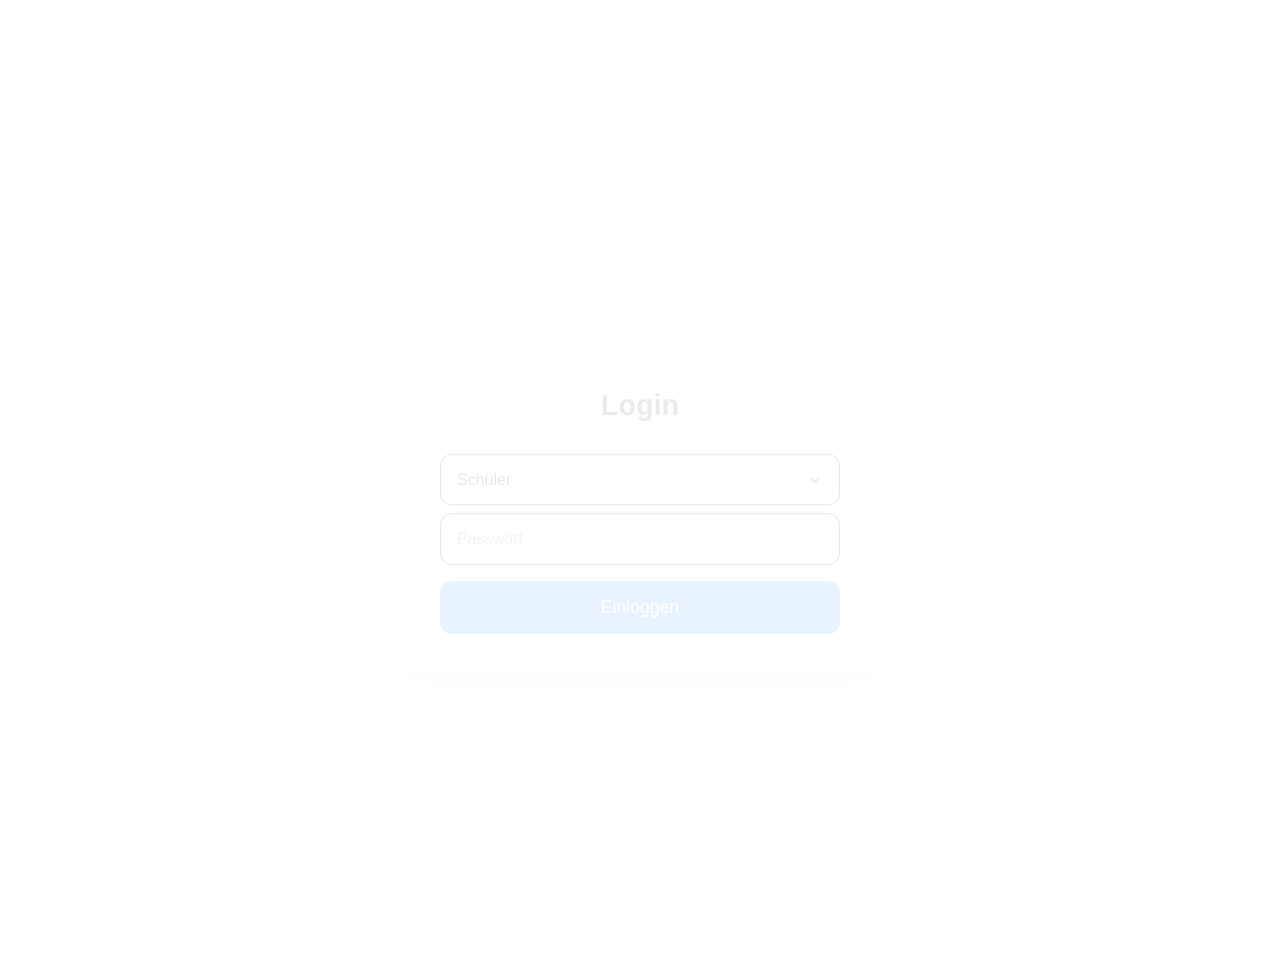
<file: index.html>
<!DOCTYPE html>
<html lang="de">
<head>
    <meta charset="UTF-8">
    <meta name="viewport" content="width=device-width, initial-scale=1.0">
    <meta http-equiv="refresh" content="0; url=/login.html">
    <title>Weiterleitung - Schul-Umfragen</title>
    <style>
        body {
            font-family: Arial, sans-serif;
            display: flex;
            justify-content: center;
            align-items: center;
            height: 100vh;
            margin: 0;
            background-color: #f5f5f5;
        }
        .redirect-message {
            text-align: center;
            padding: 20px;
        }
        .redirect-message a {
            color: #007bff;
            text-decoration: none;
        }
        .redirect-message a:hover {
            text-decoration: underline;
        }
    </style>
</head>
<body>
    <div class="redirect-message">
        <h1>Weiterleitung...</h1>
        <p>Falls Sie nicht automatisch weitergeleitet werden, <a href="/login.html">klicken Sie hier</a>.</p>
    </div>
</body>
</html>
</file>
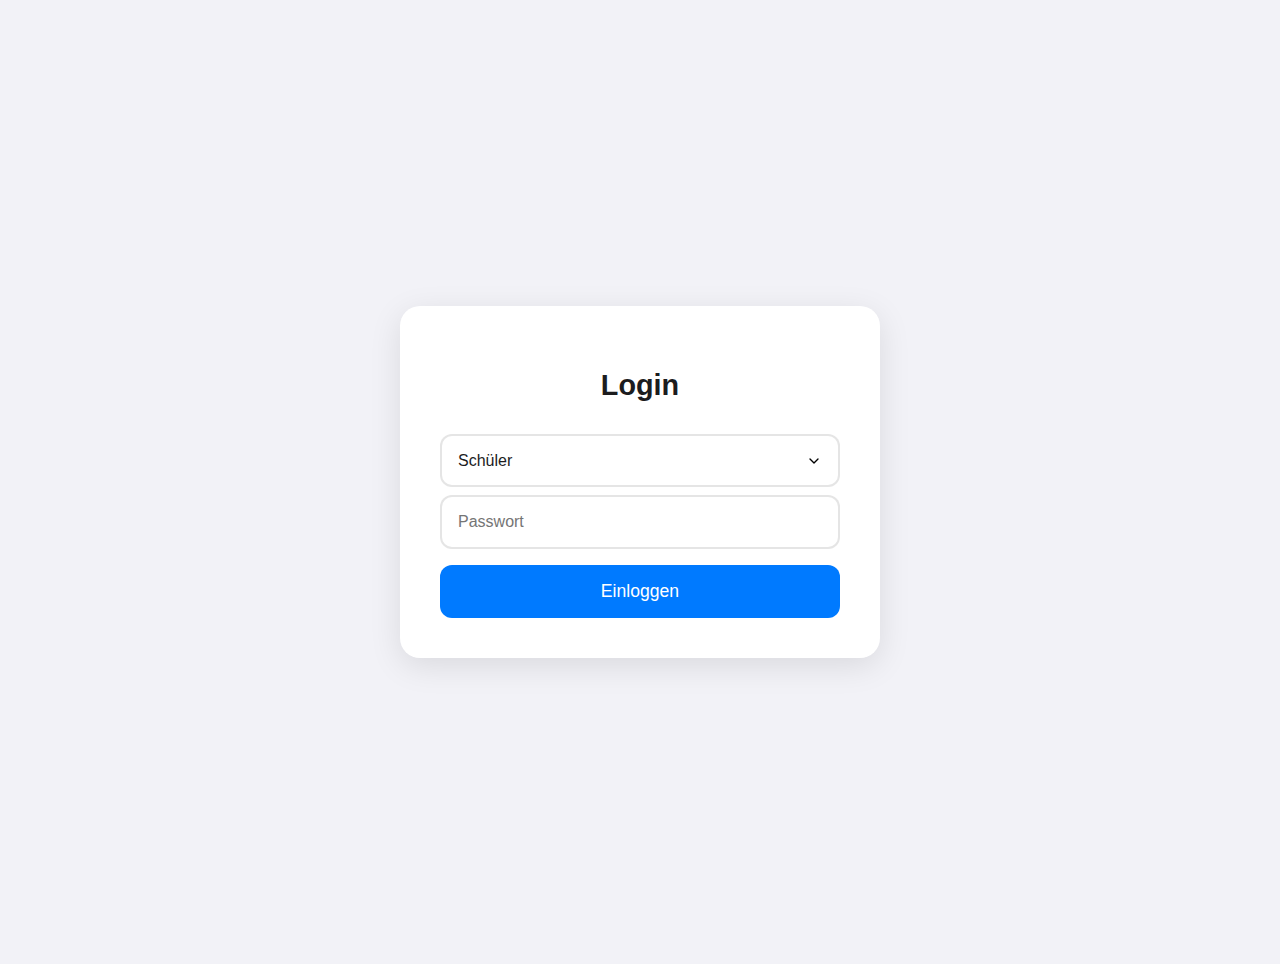
<file: login.html>
<!DOCTYPE html>
<html lang="de">
<head>
    <meta charset="UTF-8">
    <meta name="viewport" content="width=device-width, initial-scale=1.0">
    <title>Login - Schul-Umfragen</title>
    <link rel="stylesheet" href="../../assets/css/login-style.css">
    <link rel="icon" type="image/x-icon" href="assets/images/white-karo-icon.png">
</head>
<body>
    <div class="login-container">
        <form id="loginForm" class="container" method="POST">
            <h2>Login</h2>
            <select id="userType" name="userType" required>
                <option value="student">Schüler</option>
                <option value="teacher">Lehrer</option>
            </select>
            <input type="password" id="password" name="password" required placeholder="Passwort">
            <button type="submit">Einloggen</button>
            <div id="errorMessage" class="error"></div>
        </form>
    </div>
    <script src="../../assets/js/config.js"></script>
    <script src="../../assets/js/api.js"></script>
    <script src="../../assets/js/login.js"></script>
</body>
</html>
</file>
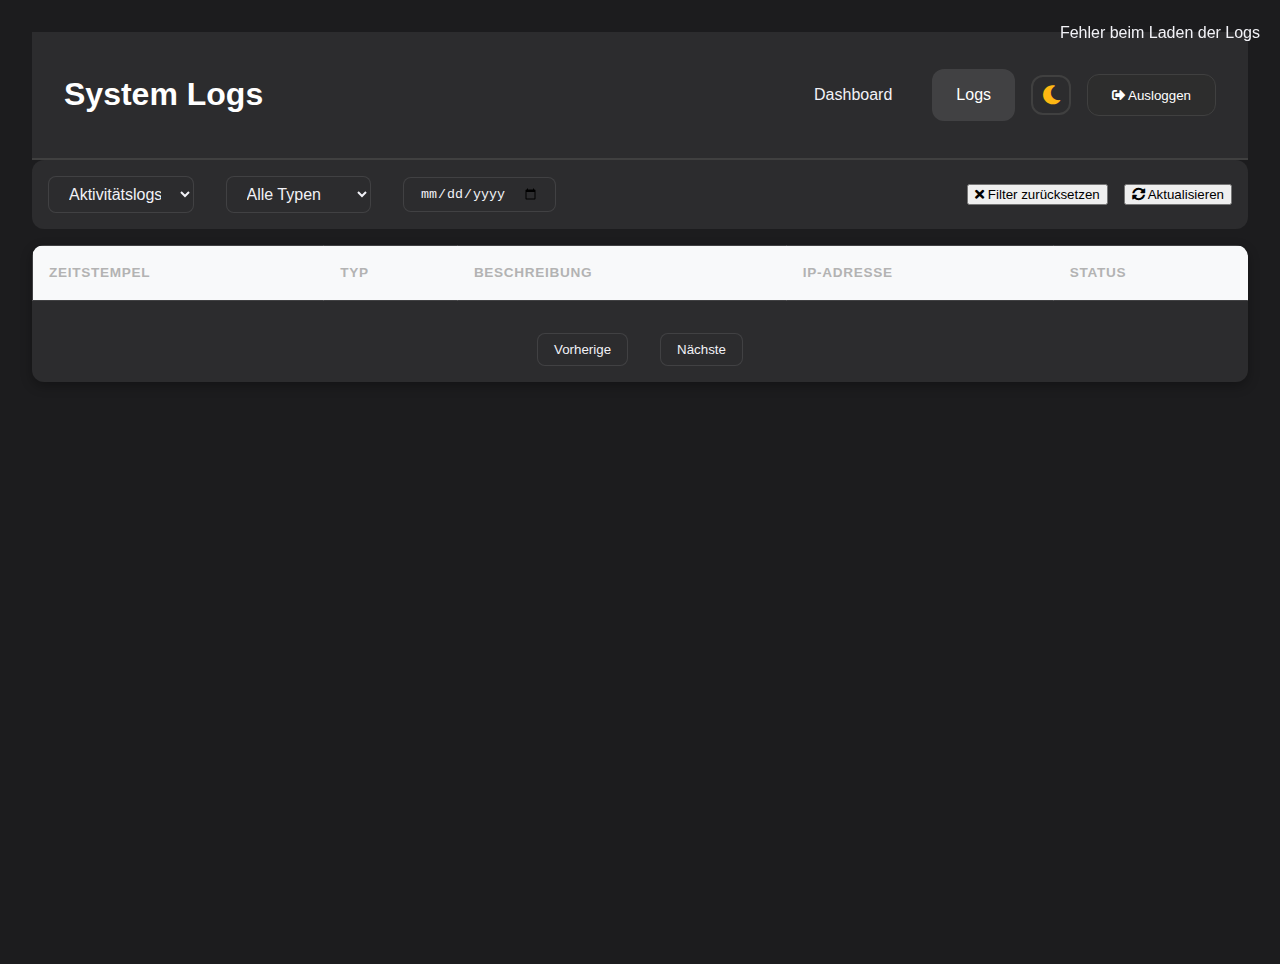
<file: admin/admin-logs.html>
<!DOCTYPE html>
<html lang="de" class="dark-mode" data-theme="dark">
<head>
    <meta charset="UTF-8">
    <meta name="viewport" content="width=device-width, initial-scale=1.0">
    <title>Admin Logs - Schul-Umfragen</title>
    <link rel="stylesheet" href="../../assets/css/admin-style.css">
    <link rel="stylesheet" href="../../assets/css/logs-style.css">
    <link rel="stylesheet" href="../../assets/css/dark-mode.css">
    <link rel="stylesheet" href="https://cdnjs.cloudflare.com/ajax/libs/font-awesome/5.15.4/css/all.min.css">
</head>
<body>
    <div class="admin-container">
        <header>
            <h1>System Logs</h1>
            <nav>
                <a href="dashboard.html">Dashboard</a>
                <a href="admin-logs.html" class="active">Logs</a>
                <div class="header-controls">
                    <button onclick="toggleDarkMode()" class="theme-toggle-btn" aria-label="Theme umschalten">
                        <i class="fas fa-moon"></i>
                    </button>
                    <button onclick="logout()" class="logout-btn">
                        <i class="fas fa-sign-out-alt"></i>
                        Ausloggen
                    </button>
                </div>
            </nav>
        </header>

        <main id="mainContent">
            <div id="messageContainer"></div>
            
            <!-- Logs Filter Section -->
            <div class="logs-controls">
                <div class="filters-group">
                    <select id="logSource" class="select-filter">
                        <option value="activity">Aktivitätslogs</option>
                        <option value="error">Fehlerlogs</option>
                        <option value="php">PHP Logs</option>
                    </select>
                    <select id="logType" class="select-filter">
                        <option value="all">Alle Typen</option>
                        <option value="auth">Auth</option>
                        <option value="survey">Umfrage</option>
                        <option value="votes">Abstimmung</option>
                        <option value="system">System</option>
                    </select>
                    <input type="date" id="dateFilter" class="date-filter">
                    <select id="severityFilter" class="select-filter" style="display: none;">
                        <option value="all">Alle Schweregrade</option>
                        <option value="error">Error</option>
                        <option value="warning">Warning</option>
                        <option value="notice">Notice</option>
                    </select>
                </div>
                <div class="button-group">
                    <button id="clearFilters" class="filter-btn">
                        <i class="fas fa-times"></i> Filter zurücksetzen
                    </button>
                    <button id="refreshLogs" class="refresh-btn">
                        <i class="fas fa-sync-alt"></i> Aktualisieren
                    </button>
                </div>
            </div>

            <!-- Logs Table -->
            <div class="logs-container">
                <table id="logsTable" class="logs-table">
                    <thead>
                        <tr>
                            <!-- Headers will be dynamically updated -->
                        </tr>
                    </thead>
                    <tbody id="logsBody">
                        <!-- Logs will be dynamically loaded -->
                    </tbody>
                </table>
                <div class="pagination">
                    <button id="prevPage" class="page-btn">Vorherige</button>
                    <span id="pageInfo"></span>
                    <button id="nextPage" class="page-btn">Nächste</button>
                </div>
            </div>
        </main>
    </div>

    <script src="../../assets/js/dark-mode.js"></script>
    <script src="../../assets/js/config.js"></script>
    <script src="../../assets/js/api.js"></script>
    <script src="../../assets/js/logs-manager.js"></script>
</body>
</html>
</file>
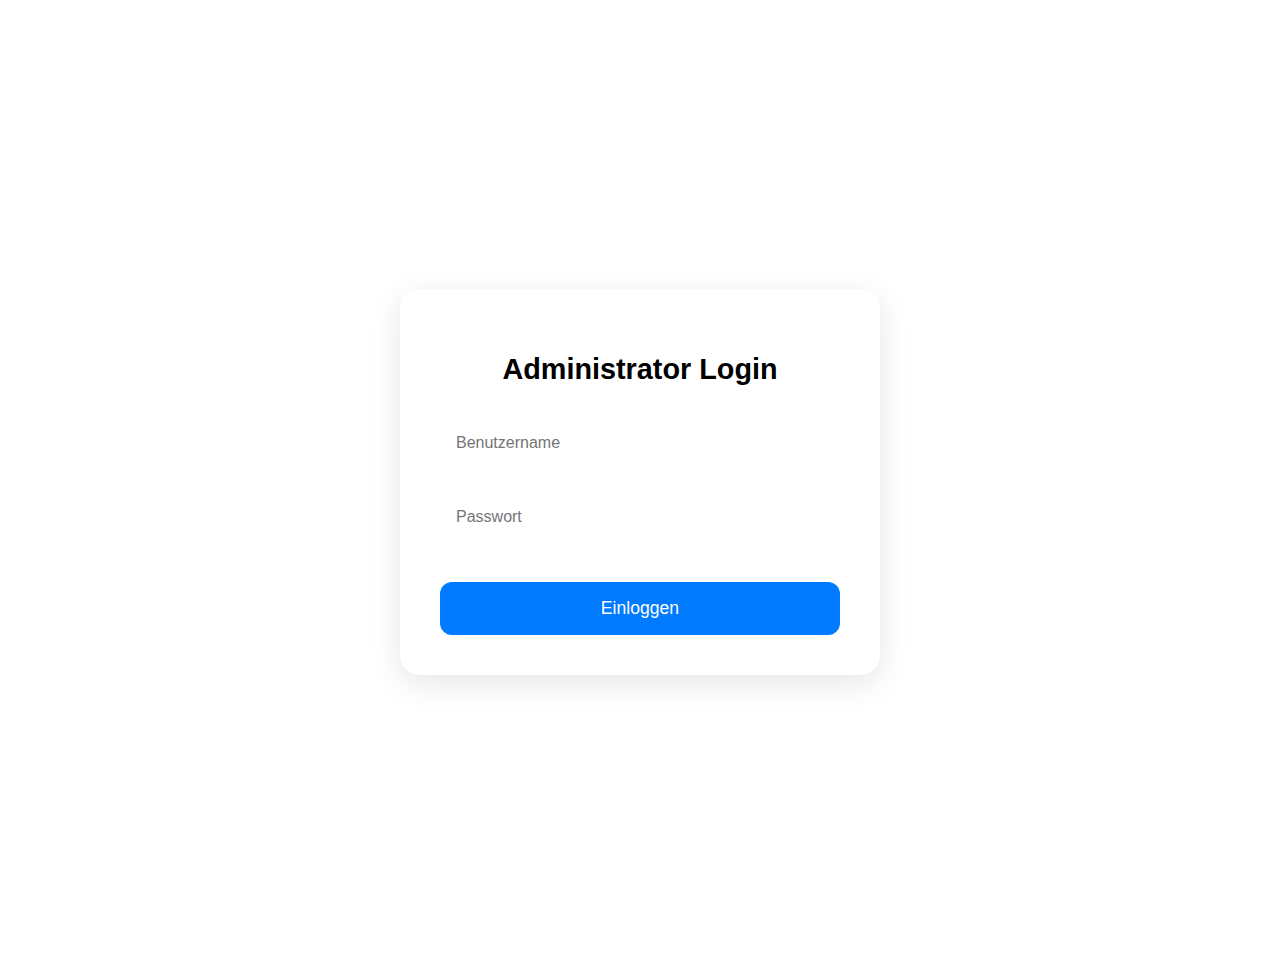
<file: admin/dashboard.html>
<!DOCTYPE html>
<html lang="de" class="dark-mode" data-theme="dark">
<head>
    <meta charset="UTF-8">
    <meta name="viewport" content="width=device-width, initial-scale=1.0">
    <title>Admin Dashboard - Schul-Umfragen</title>
    <link rel="stylesheet" href="../../assets/css/admin-style.css">
    <link rel="stylesheet" href="../../assets/css/surveys-style.css">
    <link rel="stylesheet" href="../../assets/css/dark-mode.css">
    <link rel="stylesheet" href="https://cdnjs.cloudflare.com/ajax/libs/font-awesome/5.15.4/css/all.min.css">
</head>
<body>
    <div class="admin-container">
        <header>
            <h1>Admin Dashboard</h1>
            <nav>
                <a href="dashboard.html" class="active">Dashboard</a>
                <a href="admin-logs.html">Logs</a>
                <div class="header-controls">
                    <button onclick="toggleDarkMode()" class="theme-toggle-btn" aria-label="Theme umschalten">
                        <i class="fas fa-moon"></i>
                    </button>
                    <button onclick="logout()" class="logout-btn">
                        <i class="fas fa-sign-out-alt"></i>
                        Ausloggen
                    </button>
                </div>
            </nav>
        </header>

        <main id="mainContent">
            <!-- Message Container for notifications -->
            <div id="messageContainer"></div>
            
            <!-- Stats Dashboard -->
            <div class="dashboard-stats">
                <div class="stat-card">
                    <h3>Aktive Umfragen</h3>
                    <p id="active-count">0</p>
                </div>
                <div class="stat-card">
                    <h3>Ausstehende Umfragen</h3>
                    <p id="pending-count">0</p>
                </div>
                <div class="stat-card">
                    <h3>Abgeschlossene Umfragen</h3>
                    <p id="completed-count">0</p>
                </div>
                <div class="stat-card">
                    <h3>Gesamte Abstimmungen</h3>
                    <p id="total-votes">0</p>
                </div>
            </div>

            <!-- Create Survey Button Section -->
            <div class="action-bar">
                <button id="createSurveyBtn" class="primary-btn">Neue Umfrage erstellen</button>
            </div>

            <!-- Surveys Section -->
            <div class="surveys-section">
                <div class="section-header">
                    <h2>Alle Umfragen</h2>
                    <div class="filters">
                        <select id="statusFilter" class="select-filter">
                            <option value="all">Alle Status</option>
                            <option value="pending">Ausstehend</option>
                            <option value="active">Aktiv</option>
                            <option value="completed">Abgeschlossen</option>
                        </select>
                    </div>
                </div>
                <div id="surveysGrid" class="surveys-grid">
                    <!-- Surveys will be populated dynamically -->
                </div>
            </div>

            <!-- Modal für neue Umfrage -->
            <div id="createSurveyModal" class="modal">
                <div class="modal-content">
                    <span class="close-btn">&times;</span>
                    <h2>Neue Umfrage erstellen</h2>
                    <form id="createSurveyForm">
                        <div class="form-group">
                            <label for="surveyTitle">Titel</label>
                            <input type="text" id="surveyTitle" required>
                        </div>
                        <div class="form-group">
                            <label for="surveyDescription">Beschreibung</label>
                            <textarea id="surveyDescription" required></textarea>
                        </div>
                        <div class="form-actions">
                            <button type="submit">Erstellen</button>
                            <button type="button" class="cancel-btn">Abbrechen</button>
                        </div>
                    </form>
                </div>
            </div>
        </main>
    </div>

    <!-- Add dark-mode.js before other scripts -->
    <script src="../../assets/js/dark-mode.js"></script>
    <script src="../../assets/js/config.js"></script>
    <script src="../../assets/js/api.js"></script>
    <script src="../../assets/js/admin.js"></script>
    <script src="../../assets/js/survey-manager.js"></script>
</body>
</html>
</file>
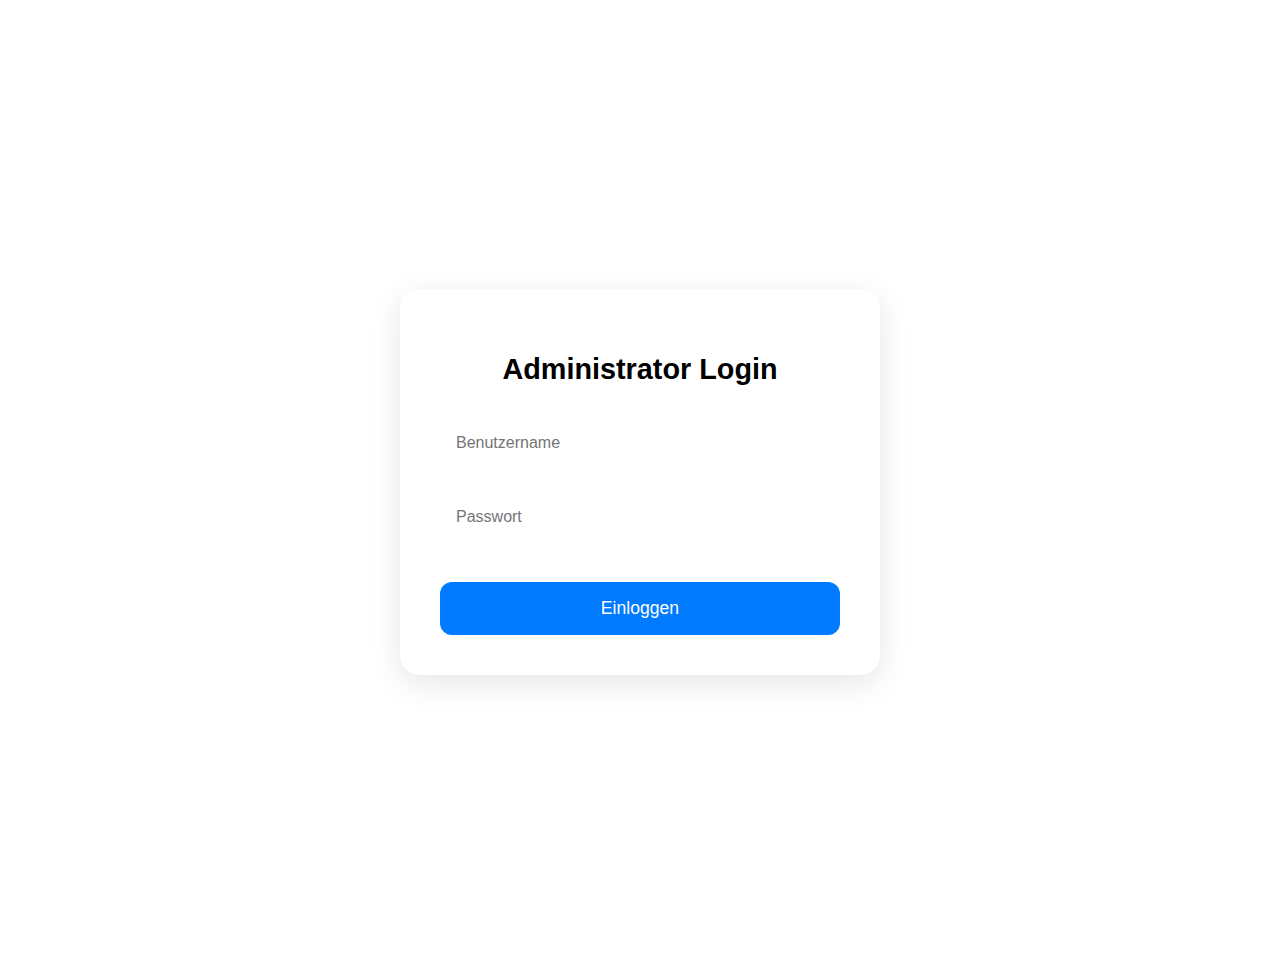
<file: admin/login.html>
<!DOCTYPE html>
<html lang="de">
<head>
    <meta charset="UTF-8">
    <meta name="viewport" content="width=device-width, initial-scale=1.0">
    <title>Admin Login - Schul-Umfragen</title>
    <link rel="stylesheet" href="/assets/css/admin-login.css">
</head>
<body>
    <div class="admin-login-container">
        <form id="adminLoginForm" class="container">
            <h2>Administrator Login</h2>
            <div class="input-group">
                <input type="text" id="username" name="username" required placeholder="Benutzername">
            </div>
            <div class="input-group">
                <input type="password" id="password" name="password" required placeholder="Passwort">
            </div>
            <button type="submit">Einloggen</button>
            <div id="errorMessage" class="error"></div>
        </form>
    </div>
    <script src="/assets/js/api.js"></script>
    <script src="/assets/js/admin-login.js"></script>
    <script src="/assets/js/config.js"></script>
</body>
</html>
</file>
<file: assets/css/login-style.css>
:root {
    --primary-color: #007AFF;
    --secondary-color: #5856D6;
    --transition: all 0.3s cubic-bezier(0.4, 0, 0.2, 1);
    --shadow: 0 8px 32px rgba(0, 0, 0, 0.1);
}

[data-theme="dark"] {
    --bg-color: #1C1C1E;
    --text-color: #F2F2F7;
    --card-bg: #2C2C2E;
    --input-bg: rgba(255, 255, 255, 0.1);
    --input-border: rgba(255, 255, 255, 0.1);
    --input-text: #F2F2F7;
}

[data-theme="light"] {
    --bg-color: #F2F2F7;
    --text-color: #1C1C1E;
    --card-bg: #FFFFFF;
    --input-bg: #FFFFFF;
    --input-border: rgba(0, 0, 0, 0.1);
    --input-text: #1C1C1E;
}

body {
    font-family: 'Inter', sans-serif;
    background-color: var(--bg-color);
    color: var(--text-color);
    transition: var(--transition);
    margin: 0;
    min-height: 100vh;
}

.login-container {
    display: flex;
    justify-content: center;
    align-items: center;
    min-height: 100vh;
    padding: 2rem;
}

.container {
    background: var(--card-bg);
    padding: 2.5rem;
    border-radius: 20px;
    box-shadow: var(--shadow);
    width: 100%;
    max-width: 400px;
    animation: fadeIn 0.6s ease-out forwards;
}

h2 {
    color: var(--text-color);
    text-align: center;
    margin-bottom: 2rem;
    font-size: 1.8rem;
}

.form-group {
    margin-bottom: 1.5rem;
    position: relative;
}

select,
input {
    width: 100%;
    padding: 1rem;
    background: var(--input-bg);
    border: 2px solid var(--input-border);
    border-radius: 12px;
    color: var(--input-text);
    font-size: 1rem;
    transition: var(--transition);
    box-sizing: border-box; /* Add this to include padding in width calculation */
    margin-bottom: 1rem; /* Reduce this */
}

/* Add specific styling for select to match input */
select {
    appearance: none; /* Remove default select styling */
    -webkit-appearance: none;
    -moz-appearance: none;
    background-image: url("data:image/svg+xml;charset=UTF-8,%3csvg xmlns='http://www.w3.org/2000/svg' viewBox='0 0 24 24' fill='none' stroke='currentColor' stroke-width='2' stroke-linecap='round' stroke-linejoin='round'%3e%3cpolyline points='6 9 12 15 18 9'%3e%3c/polyline%3e%3c/svg%3e");
    background-repeat: no-repeat;
    background-position: right 1rem center;
    background-size: 1em;
    padding-right: 2.5rem; /* Make room for the custom arrow */
    margin-bottom: 0.5rem !important; /* Add !important to override general styling */
}

/* Remove margin from the last input before the button */
select:last-of-type,
input:last-of-type {
    margin-bottom: 0;
}

select:focus,
input:focus {
    border-color: var(--primary-color);
    box-shadow: 0 0 0 4px rgba(0, 122, 255, 0.1);
    outline: none;
}

button {
    width: 100%;
    padding: 1rem;
    background: var(--primary-color);
    color: white;
    border: none;
    border-radius: 12px;
    font-size: 1.1rem;
    font-weight: 500;
    cursor: pointer;
    transition: var(--transition);
    margin-top: 1rem;
}

button:hover {
    transform: translateY(-2px);
    box-shadow: 0 5px 15px rgba(0, 122, 255, 0.3);
}

.error {
    display: none;
    color: #ff3b30;
    background: rgba(255, 59, 48, 0.1);
    padding: 0.8rem;
    border-radius: 8px;
    margin-top: 1rem;
    text-align: center;
    font-size: 0.9rem;
    animation: shake 0.5s ease-in-out;
}

.error.visible {
    display: block;
}

@keyframes fadeIn {
    from {
        opacity: 0;
        transform: translateY(20px);
    }
    to {
        opacity: 1;
        transform: translateY(0);
    }
}

@keyframes shake {
    0%, 100% { transform: translateX(0); }
    25% { transform: translateX(-10px); }
    75% { transform: translateX(10px); }
}

@media (max-width: 480px) {
    .container {
        padding: 2rem;
    }

    h2 {
        font-size: 1.5rem;
    }
}
</file>
<file: assets/css/admin-style.css>
:root {
    --primary-color: #007AFF;
    --secondary-color: #5856D6;
    --success-color: #34C759;
    --warning-color: #FF9500;
    --danger-color: #FF3B30;
    --transition: all 0.3s cubic-bezier(0.4, 0, 0.2, 1);
    --shadow: 0 8px 32px rgba(0, 0, 0, 0.1);
}

[data-theme="dark"] {
    --bg-color: #1C1C1E;
    --text-color: #F2F2F7;
    --card-bg: #2C2C2E;
    --nav-bg: rgba(28, 28, 30, 0.8);
    --input-bg: rgba(255, 255, 255, 0.1);
    --input-border: rgba(255, 255, 255, 0.1);
    --input-text: #F2F2F7;
    --input-label: rgba(255, 255, 255, 0.6);
    --admin-bg: #1C1C1E;
    --text-secondary: #AEAEB2;
    --border-color: rgba(255, 255, 255, 0.1);
    --shadow: 0 4px 12px rgba(0, 0, 0, 0.3);
    --hover-bg: rgba(255, 255, 255, 0.1);
}

[data-theme="light"] {
    --bg-color: #F2F2F7;
    --text-color: #1C1C1E;
    --card-bg: #FFFFFF;
    --nav-bg: rgba(242, 242, 247, 0.8);
    --input-bg: #FFFFFF;
    --input-border: rgba(0, 0, 0, 0.1);
    --input-text: #1C1C1E;
    --input-label: rgba(0, 0, 0, 0.6);
    --admin-bg: #F2F2F7;
    --text-secondary: #6C6C70;
    --border-color: rgba(0, 0, 0, 0.1);
    --shadow: 0 4px 12px rgba(0, 0, 0, 0.1);
    --hover-bg: rgba(0, 0, 0, 0.05);
}

body {
    font-family: 'Inter', sans-serif;
    background-color: var(--bg-color);
    color: var(--text-color);
    transition: var(--transition);
    margin: 0;
    min-height: 100vh;
    line-height: 1.6;
}

.noise-overlay {
    position: fixed;
    top: 0;
    left: 0;
    right: 0;
    bottom: 0;
    background: url('../images/noise.png');
    opacity: 0.03;
    pointer-events: none;
    z-index: 9999;
}

.admin-container {
    min-height: 100vh;
    padding: 2rem;
    background: var(--admin-bg);
    color: var(--text-color);
}

/* Header & Navigation */
header {
    display: flex;
    justify-content: space-between;
    align-items: center;
    padding: 1rem 2rem;
    background: var(--card-bg);
    border-bottom: 1px solid var(--border-color);
}

nav {
    display: flex;
    align-items: center;
    gap: 1rem;
}

nav a {
    color: var(--text-color);
    text-decoration: none;
    padding: 0.8rem 1.5rem;
    border-radius: 12px;
    transition: var(--transition);
    font-weight: 500;
}

nav a.active {
    background: var(--primary-color);
    color: white;
}

nav a:hover:not(.active) {
    background: var(--input-bg);
    transform: translateY(-2px);
}

nav a:hover, nav a.active {
    background: var(--hover-bg);
}

.logout-btn {
    background: var(--danger-color);
    color: white;
    border: none;
    padding: 0.8rem 1.5rem;
    border-radius: 12px;
    cursor: pointer;
    transition: var(--transition);
    font-weight: 500;
}

.logout-btn:hover {
    transform: translateY(-2px);
    box-shadow: 0 4px 12px rgba(255, 59, 48, 0.2);
}

/* Dashboard Stats */
.dashboard-stats {
    display: grid;
    grid-template-columns: repeat(auto-fit, minmax(240px, 1fr));
    gap: 1.5rem;
    margin-bottom: 2rem;
}

.stat-card {
    background: var(--card-bg);
    padding: 2rem;
    border-radius: 20px;
    box-shadow: var(--shadow);
    transition: var(--transition);
    border: 1px solid var(--border-color);
}

.stat-card:hover {
    transform: translateY(-5px);
}

.stat-card h3 {
    margin: 0 0 1rem 0;
    font-size: 1.1rem;
    color: var(--text-color);
    opacity: 0.8;
    color: var(--text-secondary);
}

.stat-card p {
    margin: 0;
    font-size: 2.5rem;
    font-weight: bold;
    background: linear-gradient(45deg, var(--primary-color), var(--secondary-color));
    -webkit-background-clip: text;
    background-clip: text;
    -webkit-text-fill-color: transparent;
}

/* Action Bar */
.action-bar {
    margin: 2rem 0;
}

.primary-btn {
    background: var(--primary-color);
    color: white;
    border: none;
    padding: 1rem 2rem;
    border-radius: 12px;
    cursor: pointer;
    font-size: 1rem;
    font-weight: 500;
    transition: var(--transition);
}

.primary-btn:hover {
    transform: translateY(-2px);
    box-shadow: 0 4px 12px rgba(0, 122, 255, 0.2);
}

/* Admin Login */
.admin-login-container {
    min-height: 100vh;
    display: flex;
    align-items: center;
    justify-content: center;
    padding: 2rem;
    background: var(--bg-color);
}

.admin-login-container .container {
    background: var(--card-bg);
    padding: 2.5rem;
    border-radius: 20px;
    box-shadow: var(--shadow);
    width: 100%;
    max-width: 400px;
    animation: fadeIn 0.6s ease-out forwards;
}

/* Form Elements */
.form-group {
    margin-bottom: 1.5rem;
}

.form-group label {
    display: block;
    margin-bottom: 0.5rem;
    color: var(--text-color);
    font-weight: 500;
}

.form-group input,
.form-group textarea,
.select-filter {
    width: 100%;
    padding: 1rem;
    background: var(--input-bg);
    border: 2px solid var(--input-border);
    border-radius: 12px;
    color: var(--input-text);
    font-size: 1rem;
    transition: var(--transition);
}

.form-group input:focus,
.form-group textarea:focus,
.select-filter:focus {
    border-color: var(--primary-color);
    outline: none;
    box-shadow: 0 0 0 4px rgba(0, 122, 255, 0.1);
}

.form-group input,
.form-group textarea {
    background: var(--admin-bg);
    color: var(--text-color);
    border: 1px solid var(--border-color);
}

/* Animations */
@keyframes fadeIn {
    from {
        opacity: 0;
        transform: translateY(20px);
    }
    to {
        opacity: 1;
        transform: translateY(0);
    }
}

/* Message Container */
.message-container {
    position: fixed;
    top: 20px;
    right: 20px;
    z-index: 1100;
    display: flex;
    flex-direction: column;
    gap: 10px;
    max-width: 350px;
}

.message {
    padding: 1rem 1.5rem;
    border-radius: 12px;
    background: var(--card-bg);
    box-shadow: var(--shadow);
    opacity: 0;
    transform: translateX(100%);
    animation: slideInRight 0.3s ease forwards;
    position: relative;
    display: flex;
    align-items: center;
    gap: 0.5rem;
}

.message.fade-out {
    animation: slideOutRight 0.3s ease forwards;
}

.message.success {
    border-left: 4px solid var(--success-color);
    background: var(--card-bg);
    color: var(--text-color);
}

.message.error {
    border-left: 4px solid var(--danger-color);
    background: var(--card-bg);
    color: var(--text-color);
}

.message.info {
    border-left: 4px solid var(--primary-color);
    background: var(--card-bg);
    color: var(--text-color);
}

@keyframes slideInRight {
    from {
        opacity: 0;
        transform: translateX(100%);
    }
    to {
        opacity: 1;
        transform: translateX(0);
    }
}

@keyframes slideOutRight {
    from {
        opacity: 1;
        transform: translateX(0);
    }
    to {
        opacity: 0;
        transform: translateX(100%);
    }
}

/* Modal Styles */
.modal {
    display: none;
    position: fixed;
    top: 0;
    left: 0;
    width: 100%;
    height: 100%;
    background: rgba(0, 0, 0, 0.5);
    backdrop-filter: blur(5px);
    z-index: 1000;
    opacity: 0;
    transition: opacity 0.3s ease;
}

.modal.active {
    display: block;
    opacity: 1;
}

.modal-content {
    position: relative;
    background: var(--card-bg);
    margin: 5% auto;
    padding: 2rem;
    width: 90%;
    max-width: 500px;
    border-radius: 20px;
    box-shadow: var(--shadow);
    transform: translateY(-20px);
    transition: transform 0.3s ease;
    color: var(--text-color);
}

.modal.active .modal-content {
    transform: translateY(0);
}

.close-btn {
    position: absolute;
    right: 1.5rem;
    top: 1.5rem;
    font-size: 1.5rem;
    color: var(--text-color);
    cursor: pointer;
    transition: var(--transition);
}

.close-btn:hover {
    transform: scale(1.1);
}

.form-actions {
    display: flex;
    gap: 1rem;
    justify-content: flex-end;
    margin-top: 2rem;
}

/* Responsive Design */
@media (max-width: 768px) {
    .admin-container {
        padding: 1rem;
    }

    header {
        flex-direction: column;
        gap: 1rem;
        text-align: center;
    }

    nav {
        flex-direction: column;
        width: 100%;
    }

    .dashboard-stats {
        grid-template-columns: 1fr;
    }

    .stat-card p {
        font-size: 2rem;
    }
}

/* Message System */
#messageContainer {
    position: fixed;
    top: 20px;
    right: 20px;
    z-index: 9999;
    display: flex;
    flex-direction: column;
    gap: 10px;
    pointer-events: none;
}

.message {
    background: var(--card-bg);
    color: var(--text-color);
    padding: 12px 24px;
    border-radius: 8px;
    box-shadow: 0 4px 12px rgba(0, 0, 0, 0.15);
    display: flex;
    align-items: center;
    gap: 12px;
    min-width: 300px;
    max-width: 400px;
    pointer-events: all;
    transition: transform 0.3s ease, opacity 0.3s ease;
    transform: translateX(100%);
    opacity: 0;
}

.message.show {
    transform: translateX(0);
    opacity: 1;
}

.message.hide {
    transform: translateX(100%);
    opacity: 0;
}

.message-icon {
    font-size: 1.2em;
    flex-shrink: 0;
}

.message-text {
    margin-right: 8px;
}

/* Message Types */
.message.success {
    border-left: 4px solid var(--success-color);
}

.message.error {
    border-left: 4px solid var(--danger-color);
}

.message.info {
    border-left: 4px solid var(--primary-color);
}

/* Remove duplicate keyframes and old message styles */

/* Dark mode specific adjustments */
[data-theme="dark"] .stat-card {
    box-shadow: var(--shadow);
}

[data-theme="dark"] .modal-content {
    box-shadow: 0 8px 24px rgba(0, 0, 0, 0.4);
}

.header-controls {
    display: flex;
    gap: 1rem;
    align-items: center;
}

.theme-toggle-btn {
    background: transparent;
    color: var(--text-color);
    border: 2px solid var(--border-color);
    width: 40px;
    height: 40px;
    border-radius: 12px;
    cursor: pointer;
    transition: all 0.3s ease;
    display: flex;
    align-items: center;
    justify-content: center;
}

.theme-toggle-btn:hover {
    transform: translateY(-2px);
    border-color: var(--primary-color);
}

.theme-toggle-btn i {
    font-size: 1.2rem;
    color: #FDB813;
}
</file>
<file: assets/css/logs-style.css>
.logs-controls {
    display: flex;
    justify-content: space-between;
    align-items: center;
    margin-bottom: 24px;
    gap: 16px;
    padding: 1rem;
    background: var(--table-bg);
    border-radius: 12px;
    margin-bottom: 1rem;
    flex-wrap: wrap;
    gap: 1rem;
}

.filter-group {
    display: flex;
    gap: 12px;
    align-items: center;
}

.filters-group, .button-group {
    display: flex;
    gap: 1rem;
    align-items: center;
}

.logs-container {
    background: var(--table-bg);
    border-radius: 12px;
    box-shadow: var(--shadow);
    overflow: hidden;
    margin: 1rem 0;
}

.logs-table {
    width: 100%;
    border-collapse: collapse;
    border: 1px solid var(--table-border);
    color: var(--table-text);
}

.logs-table th,
.logs-table td {
    padding: 1rem;
    text-align: left;
    border-bottom: 1px solid var(--table-border);
    border: 1px solid var(--table-border);
}

.logs-table th {
    background-color: #f8f9fa;
    font-weight: 500;
    color: var(--text-secondary);
}

.logs-table thead {
    background: var(--table-header-bg);
}

.logs-table thead th {
    font-weight: 600;
    text-transform: uppercase;
    font-size: 0.85rem;
    letter-spacing: 0.05em;
}

.logs-table tbody tr {
    transition: background-color 0.2s ease;
}

.logs-table tbody tr:hover {
    background: var(--table-row-hover);
}

.logs-table tr:hover {
    background-color: #f8f9fa;
}

.log-type {
    padding: 4px 8px;
    border-radius: 4px;
    font-size: 12px;
    font-weight: 500;
}

.log-type.auth { background-color: #e3f2fd; color: #1976d2; }
.log-type.survey { background-color: #e8f5e9; color: #2e7d32; }
.log-type.votes { background-color: #fff3e0; color: #f57c00; }
.log-type.system { background-color: #fbe9e7; color: #d32f2f; }

.pagination {
    display: flex;
    justify-content: center;
    align-items: center;
    gap: 1rem;
    margin-top: 1rem;
    padding: 1rem;
}

.page-btn {
    padding: 0.5rem 1rem;
    border: 1px solid var(--table-border);
    border-radius: 8px;
    background: var(--table-bg);
    cursor: pointer;
    color: var(--table-text);
    transition: all 0.2s ease;
}

.page-btn:hover {
    background: #f8f9fa;
    background: var(--table-row-hover);
    transform: translateY(-1px);
}

.page-btn:disabled {
    opacity: 0.5;
    cursor: not-allowed;
}

/* Dark mode specific styles */
[data-theme="dark"] {
    --table-border: rgba(255, 255, 255, 0.1);
    --table-header-bg: #2C2C2E;
    --table-row-hover: rgba(255, 255, 255, 0.05);
    --select-bg: #2C2C2E;
    --input-bg: #2C2C2E;
    --table-bg: #2C2C2E;
    --table-border: rgba(255, 255, 255, 0.1);
    --table-header-bg: #1C1C1E;
    --table-row-hover: rgba(255, 255, 255, 0.05);
    --table-text: #F2F2F7;
    --filter-bg: #2C2C2E;
    --filter-border: rgba(255, 255, 255, 0.1);
}

[data-theme="light"] {
    --table-border: rgba(0, 0, 0, 0.1);
    --table-header-bg: #F2F2F7;
    --table-row-hover: rgba(0, 0, 0, 0.05);
    --select-bg: #FFFFFF;
    --input-bg: #FFFFFF;
    --table-bg: #FFFFFF;
    --table-border: rgba(0, 0, 0, 0.1);
    --table-header-bg: #F2F2F7;
    --table-row-hover: rgba(0, 0, 0, 0.05);
    --table-text: #1C1C1E;
    --filter-bg: #FFFFFF;
    --filter-border: rgba(0, 0, 0, 0.1);
}

/* Logs table styles */
.logs-table thead {
    background: var(--table-header-bg);
}

.logs-table tbody tr:hover {
    background: var(--table-row-hover);
}

/* Filter controls */
.select-filter,
.date-filter {
    background: var(--filter-bg);
    color: var(--table-text);
    border: 1px solid var(--filter-border);
    padding: 0.5rem 1rem;
    border-radius: 8px;
    margin-right: 1rem;
}

.select-filter:focus,
.date-filter:focus {
    border-color: var(--primary-color);
}

/* Pagination */
.page-btn:hover:not(:disabled) {
    background: var(--table-row-hover);
}

#pageInfo {
    color: var(--text-secondary);
}

/* Status indicators */
.status-info {
    color: #0A84FF;
}

.status-success {
    color: #30D158;
}

.status-warning {
    color: #FF9F0A;
}

.status-error {
    color: #FF453A;
}

/* Severity colors */
.severity-error {
    background-color: rgba(255, 69, 58, 0.1);
}

.severity-warning {
    background-color: rgba(255, 159, 10, 0.1);
}

.severity-notice {
    background-color: rgba(10, 132, 255, 0.1);
}

.download-btn {
    background: var(--success-color);
    color: white;
    border: none;
    padding: 0.5rem 1rem;
    border-radius: 8px;
    cursor: pointer;
    display: flex;
    align-items: center;
    gap: 0.5rem;
    transition: all 0.2s ease;
}

.download-btn:hover {
    transform: translateY(-2px);
    box-shadow: 0 4px 12px rgba(48, 209, 88, 0.2);
}

/* PHP Log specific styles */
.php-log-entry {
    padding: 0.5rem;
    border-bottom: 1px solid var(--table-border);
}

/* Severity colors for PHP logs */
.severity-error {
    background-color: rgba(255, 69, 58, 0.1);
    color: #FF453A;
}

.severity-warning {
    background-color: rgba(255, 159, 10, 0.1);
    color: #FF9F0A;
}

.severity-notice {
    background-color: rgba(10, 132, 255, 0.1);
    color: #0A84FF;
}

.severity-info {
    background-color: rgba(48, 209, 88, 0.1);
    color: #30D158;
}

/* Dark mode adjustments */
[data-theme="dark"] .severity-error {
    background-color: rgba(255, 69, 58, 0.2);
}

[data-theme="dark"] .severity-warning {
    background-color: rgba(255, 159, 10, 0.2);
}

[data-theme="dark"] .severity-notice {
    background-color: rgba(10, 132, 255, 0.2);
}

[data-theme="dark"] .severity-info {
    background-color: rgba(48, 209, 88, 0.2);
}
</file>
<file: assets/css/dark-mode.css>
.dark-mode {
    --bg-primary: #1a1a1a;
    --bg-secondary: #2d2d2d;
    --text-primary: #ffffff;
    --text-secondary: #b3b3b3;
    --border-color: #404040;
    --hover-color: #3a3a3a;
}

.dark-mode body {
    background-color: var(--bg-primary);
    color: var(--text-primary);
}

.dark-mode .container {
    background-color: var(--bg-primary);
}

.dark-mode header {
    border-bottom: 2px solid var(--border-color);
}

.dark-mode .logout-btn {
    background-color: var(--bg-secondary);
    color: var(--text-primary);
    border: 1px solid var(--border-color);
}

.dark-mode .logout-btn:hover {
    background-color: var(--hover-color);
}

.dark-mode .survey-card {
    background-color: var(--bg-secondary);
    border: 1px solid var(--border-color);
    box-shadow: 0 2px 4px rgba(0, 0, 0, 0.2);
}

.dark-mode .survey-card:hover {
    box-shadow: 0 4px 8px rgba(0, 0, 0, 0.3);
}

.dark-mode #userTypeDisplay {
    color: var(--text-secondary);
}

.dark-mode .surveys-grid {
    gap: 20px;
}

.dark-mode h1, 
.dark-mode h2, 
.dark-mode h3 {
    color: var(--text-primary);
}

.dark-mode p {
    color: var(--text-secondary);
}

/* For scrollbars in modern browsers */
.dark-mode ::-webkit-scrollbar {
    width: 12px;
}

.dark-mode ::-webkit-scrollbar-track {
    background: var(--bg-primary);
}

.dark-mode ::-webkit-scrollbar-thumb {
    background: var(--border-color);
    border-radius: 6px;
}

.dark-mode ::-webkit-scrollbar-thumb:hover {
    background: var(--hover-color);
}
</file>
<file: assets/css/surveys-style.css>
/* Root Variables */
:root {
    --primary-color: #007AFF;
    --secondary-color: #5856D6;
    --danger-color: #FF3B30;
    --success-color: #34C759;
    --warning-color: #FFCC00;
    --transition: all 0.3s cubic-bezier(0.4, 0, 0.2, 1);
    --shadow: 0 8px 32px rgba(0, 0, 0, 0.1);
}

/* Theme Variables */
[data-theme="dark"] {
    --bg-color: #1C1C1E;
    --text-color: #F2F2F7;
    --text-secondary: rgba(255, 255, 255, 0.7);
    --card-bg: #2C2C2E;
    --nav-bg: rgba(28, 28, 30, 0.8);
    --input-bg: rgba(255, 255, 255, 0);
    --input-border: rgba(255, 255, 255, 0.1);
    --input-text: #F2F2F7;
    --input-label: rgba(255, 255, 255, 0.6);
}

[data-theme="light"] {
    --bg-color: #F2F2F7;
    --text-color: #1C1C1E;
    --text-secondary: rgba(0, 0, 0, 0.7);
    --card-bg: #FFFFFF;
    --nav-bg: rgba(242, 242, 247, 0.8);
    --input-bg: #FFFFFF;
    --input-border: rgba(0, 0, 0, 0.1);
    --input-text: #1C1C1E;
    --input-label: rgba(0, 0, 0, 0.6);
}

/* Base Styles */
body {
    font-family: 'Inter', sans-serif;
    background-color: var(--bg-color);
    color: var(--text-color);
    transition: var(--transition);
    line-height: 1.6;
}

.container {
    max-width: 1400px;
    margin: 0 auto;
    padding: 2rem;
}

/* Header Styles */
header {
    display: flex;
    justify-content: space-between;
    align-items: center;
    margin-bottom: 2rem;
    padding-bottom: 1rem;
    border-bottom: 1px solid var(--input-border);
}

/* User Info and Buttons */
.user-info {
    display: flex;
    align-items: center;
    gap: 1rem;
}

/* Logout Button */
.logout-btn {
    background: var(--danger-color);
    color: white;
    border: none;
    padding: 0.8rem 1.5rem;
    border-radius: 12px;
    cursor: pointer;
    transition: var(--transition);
    font-weight: 500;
    display: flex;
    align-items: center;
    gap: 0.5rem;
}

.logout-btn:hover {
    transform: translateY(-2px);
    box-shadow: 0 4px 12px rgba(255, 59, 48, 0.2);
}

/* Theme Toggle Button */
.theme-toggle-btn {
    background: var(--card-bg);
    color: var(--text-color);
    border: 2px solid var(--input-border);
    width: 40px;
    height: 40px;
    border-radius: 12px;
    cursor: pointer;
    transition: var(--transition);
    display: flex;
    align-items: center;
    justify-content: center;
    font-size: 1.2rem;
}

.theme-toggle-btn:hover {
    transform: translateY(-2px);
    box-shadow: var(--shadow);
    border-color: var(--primary-color);
}

.theme-toggle-btn i {
    color: #FDB813;
    transition: transform 0.3s ease;
}

/* Remove or comment out any ::before pseudo-elements */
/* 
.theme-toggle-btn::before,
[data-theme="dark"] .theme-toggle-btn::before,
[data-theme="light"] .theme-toggle-btn::before {
    content: none;
}
*/

/* Survey Sections */
.surveys-section {
    margin-bottom: 3rem;
}

.surveys-section h2 {
    font-size: 1.5rem;
    color: var(--text-color);
    margin-bottom: 1.5rem;
}

.surveys-grid {
    display: grid;
    grid-template-columns: repeat(auto-fit, minmax(300px, calc(33.333% - 1rem)));
    gap: 1.5rem;
    width: 100%;
    margin-top: 1rem;
    padding: 1rem;
    box-sizing: border-box;
    align-items: start; /* Align cards to the top */
    max-width: 100%;
}

/* Add sorting for minimized cards */
#surveys-container,
#completed-surveys-container {
    display: grid;
    grid-template-columns: repeat(auto-fit, minmax(300px, calc(33.333% - 1rem)));
    gap: 1.5rem;
    width: 100%;
    margin: 0;
    padding: 1rem;
    box-sizing: border-box;
}

/* Add a new container for minimized cards */
.minimized-surveys-container {
    display: none; /* Hide by default */
    flex-wrap: nowrap;
    gap: 0.5rem;
    width: 100%;
    padding: 0.5rem;
    overflow-x: auto;
    margin-bottom: 1rem;
}

.minimized-surveys-container:not(:empty) {
    display: flex; /* Show when not empty */
}

/* Survey Card - Enhanced styling */
.survey-card {
    background: var(--card-bg);
    border-radius: 20px;
    padding: 1.5rem;
    box-shadow: var(--shadow);
    transition: all 0.3s ease;
    border: 1px solid var(--input-border);
    display: flex;
    flex-direction: column;
}

.survey-card:hover {
    transform: translateY(-5px);
    box-shadow: 0 12px 40px rgba(0, 0, 0, 0.15);
    border-color: var(--primary-color);
}

.survey-title {
    font-size: 1.4rem;
    font-weight: 600;
    color: var(--text-color);
    margin-bottom: 1rem;
    line-height: 1.3;
}

.survey-description {
    color: var(--text-color)    !important; /* Changed from var(--text-secondary) to improve contrast */
    font-size: 1.1rem; /* Increased from 1rem */
    line-height: 1.6;
    margin: 1.2rem 0 1.8rem 0; /* Increased margins */
    flex-grow: 1;
    padding: 1rem; /* Added padding */
    background: var(--input-bg); /* Added subtle background */
    border-radius: 12px; /* Added rounded corners */
    border: 1px solid var(--input-border); /* Added subtle border */
}

/* Enhanced Vote Buttons */
.vote-buttons {
    display: flex;
    gap: 1rem;
    margin-top: auto;
    padding-top: 1.5rem;
    border-top: 1px solid var(--input-border);
}

.vote-btn {
    flex: 1;
    padding: 0.8rem 1rem;
    border: none;
    border-radius: 12px;
    font-size: 1rem;
    font-weight: 500;
    cursor: pointer;
    transition: all 0.3s ease;
    display: flex;
    align-items: center;
    justify-content: center;
    gap: 0.5rem;
    position: relative;
    overflow: hidden;
}

.vote-btn::before {
    content: '';
    position: absolute;
    top: 0;
    left: 0;
    width: 100%;
    height: 100%;
    background: rgba(255, 255, 255, 0.1);
    transform: translateY(100%);
    transition: transform 0.3s ease;
}

.vote-btn:hover::before {
    transform: translateY(0);
}

.vote-yes {
    background: linear-gradient(135deg, var(--success-color), #2ECC71);
    color: white;
}

.vote-no {
    background: linear-gradient(135deg, var(--danger-color), #E74C3C);
    color: white;
}

.vote-btn:hover {
    transform: translateY(-2px);
}

.vote-yes:hover {
    box-shadow: 0 5px 15px rgba(46, 204, 113, 0.3);
}

.vote-no:hover {
    box-shadow: 0 5px 15px rgba(231, 76, 60, 0.3);
}

.vote-btn i {
    font-size: 1.1rem;
}

/* Vote button icons */
.vote-yes i::before {
    content: "\f164"; /* thumbs-up icon */
}

.vote-no i::before {
    content: "\f165"; /* thumbs-down icon */
}

/* Survey Meta Information */
.survey-meta {
    display: flex;
    flex-wrap: wrap;
    gap: 0.8rem;
    margin-bottom: 1.5rem;
    font-size: 0.9rem;
    color: var (--text-secondary);
}

.meta-item {
    display: flex;
    align-items: center;
    gap: 0.4rem;
}

.meta-item i {
    font-size: 1rem;
    opacity: 0.8;
}

/* Responsive adjustments */
@media (max-width: 480px) {
    .vote-buttons {
        flex-direction: column;
        gap: 0.8rem;
    }

    .survey-card {
        padding: 1.2rem;
    }

    .survey-title {
        font-size: 1.2rem;
    }

    .survey-description {
        font-size: 1rem;
        padding: 0.8rem;
        margin: 1rem 0 1.5rem 0;
    }
}

/* Card Header */
.card-header {
    display: flex;
    justify-content: space-between;
    align-items: center;
    gap: 12px; /* Add space between title and minimize button */
    margin: 0; /* Remove margin when minimized */
}

/* Title in Header */
.card-header h3 {
    margin: 0; /* Remove default margin */
}

.minimize-btn {
    background: none;
    border: none;
    color: var(--text-color);
    cursor: pointer;
    padding: 8px;
    border-radius: 50%;
    display: flex;
    align-items: center;
    justify-content: center;
    transition: background-color 0.3s;
    /* Add these to ensure proper click area */
    width: 32px;
    height: 32px;
    margin: -4px;
    position: relative;
    z-index: 2;
}

.minimize-btn:hover {
    background-color: rgba(128, 128, 128, 0.1);
}

/* Minimized State */
.survey-card.minimized {
    background: var(--card-bg);
    border: 1px solid var(--input-border);
    border-radius: 12px;
    width: auto;
    min-width: 200px;
    max-width: 300px;
    padding: 0.8rem 1rem;
    margin: 0;
    flex-shrink: 0;
    transition: transform 0.3s ease, box-shadow 0.3s ease;
}

.survey-card.minimized:hover {
    transform: translateY(-2px);
    box-shadow: 0 4px 8px rgba(0, 0, 0, 0.1);
}

.survey-card.minimized .card-header {
    margin: 0; /* Remove margin */
    display: flex;
    align-items: center;
    gap: 8px;
    margin: 0;
    gap: 0.8rem;
    padding: 0;
}

.survey-card.minimized h3 {
    margin: 0; /* Remove margin from title */
    font-size: 1em; /* Optionally reduce font size */
    font-size: 0.9em;
    white-space: nowrap;
    font-size: 0.9rem;
    margin: 0;
    white-space: nowrap;
    overflow: hidden;
    text-overflow: ellipsis;
}

.survey-card.minimized .card-content {
    display: none;
}

.survey-card .card-content {
    margin-top: 15px; /* Add space between header and content */
    transition: all 0.3s ease;
}

.minimize-icon {
    display: inline-block;
    line-height: 1;
}

/* Voting Buttons */
.vote-buttons {
    display: flex;
    gap: 1rem;
    margin-top: 1.5rem;
}

.vote-btn {
    flex: 1;
    padding: 1rem 2rem;
    border: none;
    border-radius: 12px;
    font-size: 1.1rem;
    font-weight: 500;
    cursor: pointer;
    transition: var(--transition);
    display: flex;
    align-items: center;
    justify-content: center;
    gap: 0.5rem;
}

.vote-yes {
    background: var(--success-color);
    color: white;
}

.vote-no {
    background: var(--danger-color);
    color: white;
}

.vote-btn:hover {
    transform: translateY(-2px);
    box-shadow: 0 5px 15px rgba(0, 0, 0, 0.2);
}

/* Results Display */
.results-container {
    margin-top: 2rem;
    padding-top: 2rem;
    border-top: 1px solid var(--input-border);
}

.result-bars {
    display: flex;
    flex-direction: column;
    gap: 1.5rem;
}

.result-label {
    display: flex;
    justify-content: space-between;
    margin-bottom: 0.5rem;
    color: var(--text-secondary);
    font-size: 0.9rem;
}

.result-bar {
    width: 100%;
    height: 2.5rem;
    background: var(--input-bg);
    border-radius: 12px;
    overflow: hidden;
    position: relative;
}

.yes-bar, .no-bar {
    height: 100%;
    transition: width 0.6s cubic-bezier(0.4, 0, 0.2, 1);
    display: flex;
    align-items: center;
    justify-content: center;
    color: white;
    font-weight: 500;
    font-size: 0.9rem;
    text-shadow: 0 1px 2px rgba(0, 0, 0, 0.2);
}

.yes-bar {
    background: linear-gradient(45deg, var(--success-color), #32CD32);
}

.no-bar {
    background: linear-gradient(45deg, var(--danger-color), #FF4500);
}

/* Message Container */
.message-container {
    position: fixed;
    top: 20px;
    right: 20px;
    z-index: 1000;
}

.message {
    padding: 1rem 2rem;
    margin-bottom: 1rem;
    border-radius: 12px;
    color: white;
    animation: slideIn 0.3s ease-out;
}

.message.success {
    background: var(--success-color);
}

.message.error {
    background: var(--danger-color);
}

/* Animations */
@keyframes slideIn {
    from {
        transform: translateX(100%);
        opacity: 0;
    }
    to {
        transform: translateX(0);
        opacity: 1;
    }
}

/* Modal Styles */
.modal {
    display: none;
    position: fixed;
    top: 0;
    left: 0;
    width: 100%;
    height: 100%;
    background: rgba(0, 0, 0, 0.5);
    backdrop-filter: blur(5px);
    z-index: 1000;
}

.modal.active {
    display: flex;
    align-items: center;
    justify-content: center;
}

/* Modal base styles */
.modal-content {
    background: var(--card-bg);
    padding: 1.5rem;
    border-radius: 12px;
    width: 90%;
    max-width: 700px; /* Increased from 600px to accommodate larger chart */
    position: relative;
    display: flex;
    flex-direction: column;
    /* Remove max-height and overflow-y to prevent scrolling */
    color: var(--text-color);
}

.modal-content {
    background: var(--card-bg);
    padding: 1.5rem;
    border-radius: 12px;
    width: 90%;
    max-width: 700px;  /* Increased from 600px to accommodate larger chart */
    max-height: 80vh;  /* Reduced from 90vh */
    overflow-y: auto;
    position: relative;
}

.modal h2 {
    margin: 0 0 1.5rem 0;
    font-size: 1.5rem;
    color: var(--text-color);
}

/* Ensure proper spacing around title */
.modal h2 {
    margin: 0 0 1rem 0;
}

.close-btn {
    position: absolute;
    right: 1.5rem;
    top: 1.5rem;
    font-size: 1.5rem;
    cursor: pointer;
    color: var(--text-color);
    opacity: 0.7;
    transition: opacity 0.3s ease;
}

.close-btn:hover {
    opacity: 1;
}

.chart-controls {
    display: flex;
    justify-content: center;
    gap: 1rem;
    margin-bottom: 1.5rem;
}

/* Chart controls spacing */
.chart-controls {
    margin: 0.5rem 0 1rem 0;
}

.chart-type-btn {
    padding: 0.5rem 1rem;
    border: none;
    border-radius: 6px;
    background: var(--input-border);
    color: var (--text-color);
    cursor: pointer;
    transition: var(--transition);
    font-size: 0.9rem;
    background: var(--bg-secondary);
    color: var(--text-color);
}

.chart-type-btn:hover,
.chart-type-btn.active {
    background: var(--primary-color);
    color: white;
}

/* Chart container adjustments */
.chart-container {
    position: relative;
    height: calc(min(65vh, 400px)); /* Increased from 50vh, 300px */
    width: 100%;
    padding: 15px;
    background: var(--card-bg);
    border-radius: 12px;
    margin-top: 15px;
    box-sizing: border-box;
}

canvas#resultsChart {
    width: 100% !important;
    height: 100% !important;
    max-height: calc(min(65vh, 400px)) !important; /* Increased from 50vh, 300px */
}

.chart-container {
    position: relative;
    height: 400px;
    width: 100%;
    padding: 20px;
    background: var(--card-bg);
    border-radius: 12px;
    margin-top: 20px;
    position: relative;
    height: 300px;    /* Reduced from 400px */
    width: 100%;
    padding: 15px;
    background: var(--card-bg);
    border-radius: 12px;
    margin-top: 15px;
}

canvas#resultsChart {
    width: 100% !important;
    height: 100% !important;
}

.chart-container canvas {
    width: 100% !important;
    height: 100% !important;
}

/* Add to existing styles */
.survey-actions {
    display: flex;
    gap: 0.5rem;
    margin-top: 1rem;
    flex-wrap: wrap;
    justify-content: center;
    margin-top: 1.5rem;
    display: flex;
    justify-content: center;
}

.vote-btn,
.chart-btn {
    padding: 0.5rem 1rem;
    border: none;
    border-radius: 8px;
    cursor: pointer;
    transition: var(--transition);
    font-size: 0.9rem;
}

.vote-btn {
    flex: 1;
}

.vote-btn.yes {
    background-color: var(--success-color);
    color: white;
}

.vote-btn.no {
    background-color: var(--danger-color);
    color: white;
}

.chart-btn {
    width: 100%;
    padding: 0.8rem 1.2rem;
    background: var(--primary-color);
    color: white;
    border: none;
    border-radius: 8px;
    cursor: pointer;
    transition: var(--transition);
    display: flex;
    align-items: center;
    justify-content: center;
    gap: 0.5rem;
    font-size: 0.95rem;
    width: 100%;
    padding: 1rem 1.5rem;
    background: var(--primary-color);
    color: white;
    border: none;
    border-radius: 12px;
    cursor: pointer;
    transition: var(--transition);
    display: flex;
    align-items: center;
    justify-content: center;
    gap: 0.8rem;
    font-size: 1rem;
    font-weight: 500;
}

.chart-btn:hover {
    transform: translateY(-2px);
    box-shadow: 0 4px 12px rgba(0, 122, 255, 0.2);
}

.chart-icon {
    font-size: 1.2em;
}

.survey-results {
    margin-top: 1rem;
    padding-top: 1rem;
    border-top: 1px solid var(--input-border);
}

.vote-counts {
    display: flex;
    justify-content: space-around;
    color: var(--text-color);
    font-size: 0.9rem;
    opacity: 0.8;
    margin-bottom: 1rem;
    display: flex;
    justify-content: center;
    gap: 2rem;
    margin: 1rem 0;
}

.vote-count {
    display: flex;
    align-items: center;
    gap: 0.5rem;
    font-size: 1rem;
}

.vote-count.yes i {
    color: var(--success-color);
}

.vote-count.no i {
    color: var(--danger-color);
}

.chart-btn {
    width: 100%;
    padding: 0.8rem 1.2rem;
    background: var(--primary-color);
    color: white;
    border: none;
    border-radius: 8px;
    cursor: pointer;
    transition: var(--transition);
    display: flex;
    align-items: center;
    justify-content: center;
    gap: 0.5rem;
    font-size: 0.95rem;
}

.chart-btn:hover {
    transform: translateY(-2px);
    box-shadow: 0 4px 12px rgba(0, 122, 255, 0.2);
}

.chart-icon {
    font-size: 1.2em;
}

.completed-section .survey-card {
    border: 1px solid var(--input-border);
    background: var(--card-bg);
}

.completed .survey-actions {
    border-top: 1px solid var(--input-border);
    padding-top: 1rem;
    margin-top: 1rem;
}

.results-summary {
    margin-top: 1rem;
    padding-top: 1rem;
    border-top: 1px solid var(--input-border);
}

.vote-summary {
    display: flex;
    justify-content: space-around;
    margin-bottom: 1rem;
    font-size: 0.9rem;
    color: var(--text-color);
}

.loading {
    display: flex;
    flex-direction: column;
    align-items: center;
    justify-content: center;
    min-height: 300px;
    color: var(--text-color);
    font-size: 1.1rem;
}

.spinner {
    width: 40px;
    height: 40px;
    border: 4px solid var(--input-border);
    border-top: 4px solid var(--primary-color);
    border-radius: 50%;
    animation: spin 1s linear infinite;
    margin-bottom: 1rem;
}

.loading {
    position: absolute;
    top: 0;
    left: 0;
    right: 0;
    bottom: 0;
    display: flex;
    flex-direction: column;
    align-items: center;
    justify-content: center;
    background: var(--card-bg);
}

.chart-error {
    display: flex;
    flex-direction: column;
    align-items: center;
    justify-content: center;
    min-height: 300px;
    color: var(--danger-color);
    text-align: center;
    padding: 2rem;
}

.error-icon {
    width: 48px;
    height: 48px;
    fill: currentColor;
    margin-bottom: 1rem;
}

.retry-btn {
    margin-top: 1rem;
    padding: 0.8rem 1.5rem;
    background: var(--primary-color);
    color: white;
    border: none;
    border-radius: 8px;
    cursor: pointer;
    transition: var(--transition);
    display: flex;
    align-items: center;
    gap: 0.5rem;
}

.retry-btn:hover {
    transform: translateY(-2px);
    box-shadow: 0 4px 12px rgba(0, 122, 255, 0.2);
}

@keyframes spin {
    0% { transform: rotate(0deg); }
    100% { transform: rotate(360deg); }
}

/* Responsive Design */
@media (max-width: 968px) {
    .surveys-grid {
        grid-template-columns: 1fr;
        gap: 1.5rem;
    }
    
    .container {
        padding: 1rem;
    }
    
    header {
        flex-direction: column;
        gap: 1rem;
        text-align: center;
    }
}

@media (max-width: 480px) {
    .vote-buttons {
        flex-direction: column;
    }
    
    .survey-card {
        padding: 1.5rem;
    }
    
    .survey-title {
        font-size: 1.3rem;
    }
}

.survey-meta {
    display: flex;
    flex-wrap: wrap;
    gap: 1rem;
    margin: 1rem 0;
    font-size: 0.9rem;
    color: var(--text-color);
    opacity: 0.8;
}

.creator-type,
.created-date,
.completed-date {
    display: flex;
    align-items: center;
    gap: 0.5rem;
}

.created-date::before {
    content: "\f073"; /* calendar icon */
    font-family: "Font Awesome 5 Free";
    font-weight: 900;
    color: var(--text-secondary);
}

.completed-date::before {
    content: "\f00c"; /* check icon */
    font-family: "Font Awesome 5 Free";
    font-weight: 900;
    color: var(--success-color);
}

.creator-type::before {
    content: "\f007"; /* user icon */
    font-family: "Font Awesome 5 Free";
    font-weight: 900;
    color: var(--text-secondary);
}

.created-date::before,
.completed-date::before,
.creator-type::before {
    display: inline-block;
    font-family: "Font Awesome 5 Free";
    font-weight: 900;
    font-style: normal;
    font-variant: normal;
    text-rendering: auto;
    -webkit-font-smoothing: antialiased;
    width: 1.2rem;
    margin-right: 0.3rem;
    text-align: center;
}

.date-info {
    display: flex;
    align-items: center;
    gap: 0.5rem;
    opacity: 0.8;
}

.date-info.completed {
    color: var(--success-color);
    opacity: 1;
}

.date-info i {
    font-size: 1.1em;
}

.date-info.completed {
    color: var(--success-color);
}

.minimized-section {
    margin: 1rem 0;
    padding: 1rem 0;
    border-top: 1px solid var(--border-light);
    border-bottom: 1px solid var(--border-light);
    margin-top: 2rem;
    padding-bottom: 1rem;
}

/* Responsive breakpoints */
@media (max-width: 1200px) {
    #surveys-container,
    #completed-surveys-container {
        grid-template-columns: repeat(auto-fit, minmax(300px, calc(50% - 1rem)));
    }
}

@media (max-width: 768px) {
    #surveys-container,
    #completed-surveys-container {
        grid-template-columns: 1fr;
    }
    
    .user-info {
        flex-wrap: wrap;
        justify-content: center;
    }
    
    .logout-btn {
        padding: 0.6rem 1rem;
    }
}

/* Container for minimized cards */
.minimized-container {
    margin-bottom: 1rem;
    border-bottom: 1px solid var(--border-light);
}

.minimized-surveys-container {
    display: none; /* Hide by default */
    flex-wrap: nowrap;
    gap: 0.5rem;
    width: 100%;
    padding: 0.5rem;
    overflow-x: auto;
    scrollbar-width: thin;
    -webkit-overflow-scrolling: touch;
    align-items: center;
    min-height: 50px;
    box-sizing: border-box;
    margin-bottom: 1rem;
}

.minimized-surveys-container:not(:empty) {
    display: flex; /* Show when not empty */
}

/* Hide empty minimized containers */
.minimized-container:empty,
.minimized-surveys-container:empty {
    display: none;
}

/* Normal cards grid */
.surveys-grid {
    display: grid;
    grid-template-columns: repeat(auto-fit, minmax(300px, calc(33.333% - 1rem)));
    gap: 1.5rem;
    width: 100%;
    margin-top: 1rem;
    padding: 1rem;
    box-sizing: border-box;
}

/* Dark mode adjustments */
.dark-mode .minimized-container {
    border-color: var(--dark-border);
}

/* Responsive adjustments */
@media (max-height: 700px) {
    .chart-container {
        height: calc(min(70vh, 350px)); /* Increased from 60vh, 250px */
    }
    
    canvas#resultsChart {
        max-height: calc(min(70vh, 350px)) !important; /* Increased from 60vh, 250px */
    }
}

@media (max-height: 500px) {
    .chart-container {
        height: calc(min(80vh, 300px)); /* Increased from 70vh, 200px */
    }
    
    canvas#resultsChart {
        max-height: calc(min(80vh, 300px)) !important; /* Increased from 70vh, 200px */
    }
}

/* Modal padding adjustments */
.modal-content {
    padding: 1rem 1.5rem;
}

.theme-toggle-btn:hover::before {
    transform: scale(1.1);
}

/* Completed Survey Card Styling */
.completed-section {
    margin-top: 3rem;
    padding-top: 2rem;
    border-top: 1px solid var(--input-border);
}

.completed-section h2 {
    color: var(--text-color);
    font-size: 1.8rem;
    margin-bottom: 1.5rem;
    display: flex;
    align-items: center;
    gap: 0.8rem;
}

.completed-section h2::before {
    content: '\f058';
    font-family: 'Font Awesome 5 Free';
    font-weight: 900;
    color: var(--success-color);
    font-size: 1.4rem;
}

.survey-card.completed {
    background: linear-gradient(145deg, var(--card-bg), var(--bg-color));
    border: 1px solid var(--input-border);
    position: relative;
    overflow: hidden;
}

.survey-card.completed::before {
    content: '';
    position: absolute;
    top: 0;
    right: 0;
    width: 0;
    height: 0;
    border-style: solid;
    border-width: 0 3rem 3rem 0;
    border-color: transparent var(--success-color) transparent transparent;
    opacity: 0.2;
}

.survey-card.completed .completion-date {
    display: flex;
    align-items: center;
    gap: 0.5rem;
    color: var(--success-color);
    font-size: 0.9rem;
    margin: 1rem 0;
    padding: 0.5rem;
    background: rgba(52, 199, 89, 0.1);
    border-radius: 8px;
}

.survey-card.completed .results-section {
    margin-top: 1.5rem;
    padding-top: 1.5rem;
    border-top: 1px solid var(--input-border);
}

/* Enhanced Results Display */
.vote-results {
    background: var(--bg-color);
    padding: 1.2rem;
    border-radius: 12px;
    margin: 1rem 0;
}

.result-bars {
    display: flex;
    flex-direction: column;
    gap: 1.2rem;
}

.result-bar-container {
    background: rgba(255, 255, 255, 0.05);
    padding: 1rem;
    border-radius: 8px;
}

.bar-label {
    display: flex;
    justify-content: space-between;
    margin-bottom: 0.5rem;
    font-size: 0.95rem;
}

.total-votes {
    text-align: center;
    margin-top: 1rem;
    padding: 0.8rem;
    background: rgba(255, 255, 255, 0.05);
    border-radius: 8px;
    font-size: 0.9rem;
    color: var(--text-secondary);
}

/* Chart Button Styling */
.chart-btn {
    background: linear-gradient(135deg, var(--primary-color), #0056b3);
    color: white;
    padding: 1rem 1.5rem;
    border-radius: 12px;
    border: none;
    cursor: pointer;
    width: 100%;
    font-size: 1rem;
    font-weight: 500;
    display: flex;
    align-items: center;
    justify-content: center;
    gap: 0.8rem;
    transition: all 0.3s ease;
    box-shadow: 0 4px 6px rgba(0, 0, 0, 0.1);
}

.chart-btn:hover {
    transform: translateY(-2px);
    box-shadow: 0 6px 12px rgba(0, 0, 0, 0.15);
}

.chart-btn i {
    font-size: 1.2rem;
}

/* Result Bars Animation */
.yes-bar, .no-bar {
    transition: width 1s cubic-bezier(0.4, 0, 0.2, 1);
    position: relative;
    overflow: hidden;
}

.yes-bar::after, .no-bar::after {
    content: '';
    position: absolute;
    top: 0;
    left: 0;
    right: 0;
    bottom: 0;
    background: linear-gradient(
        90deg,
        rgba(255, 255, 255, 0) 0%,
        rgba(255, 255, 255, 0.1) 50%,
        rgba(255, 255, 255, 0) 100%
    );
    animation: shine 2s infinite;
}

@keyframes shine {
    from {
        transform: translateX(-100%);
    }
    to {
        transform: translateX(100%);
    }
}

.minimize-btn {
    background: none;
    border: none;
    color: var(--text-color);
    cursor: pointer;
    padding: 8px;
    border-radius: 50%;
    display: flex;
    align-items: center;
    justify-content: center;
    transition: background-color 0.3s;
    /* Add these to ensure proper click area */
    width: 32px;
    height: 32px;
    margin: -4px;
    position: relative;
    z-index: 2;
}

.minimize-btn:hover {
    background-color: rgba(var(--text-color-rgb), 0.1);
}

.minimize-btn i {
    font-size: 0.9rem;
    transition: transform 0.3s ease;
}

/* Hide empty minimized container */
.minimized-surveys-container:empty {
    display: none;
}
</file>
<file: assets/css/admin-login.css>
:root {
    --primary-color: #007AFF;
    --secondary-color: #5856D6;
    --transition: all 0.3s cubic-bezier(0.4, 0, 0.2, 1);
    --shadow: 0 8px 32px rgba(0, 0, 0, 0.1);
}

[data-theme="dark"] {
    --bg-color: #1C1C1E;
    --text-color: #F2F2F7;
    --card-bg: #2C2C2E;
    --input-bg: rgba(255, 255, 255, 0.1);
    --input-border: rgba(255, 255, 255, 0.1);
    --input-text: #F2F2F7;
}

[data-theme="light"] {
    --bg-color: #F2F2F7;
    --text-color: #1C1C1E;
    --card-bg: #FFFFFF;
    --input-bg: #FFFFFF;
    --input-border: rgba(0, 0, 0, 0.1);
    --input-text: #1C1C1E;
}

body {
    font-family: 'Inter', sans-serif;
    background-color: var(--bg-color);
    color: var(--text-color);
    transition: var(--transition);
    margin: 0;
    min-height: 100vh;
}

.admin-login-container {
    display: flex;
    justify-content: center;
    align-items: center;
    min-height: 100vh;
    padding: 2rem;
}

.container {
    background: var(--card-bg);
    padding: 2.5rem;
    border-radius: 20px;
    box-shadow: var(--shadow);
    width: 100%;
    max-width: 400px;
    animation: fadeIn 0.6s ease-out forwards;
}

h2 {
    color: var(--text-color);
    text-align: center;
    margin-bottom: 2rem;
    font-size: 1.8rem;
}

.input-group {
    margin-bottom: 1.5rem;
    position: relative;
}

input {
    width: 100%;
    padding: 1rem;
    background: var(--input-bg);
    border: 2px solid var(--input-border);
    border-radius: 12px;
    color: var(--input-text);
    font-size: 1rem;
    transition: var(--transition);
    box-sizing: border-box;
}

input:focus {
    border-color: var(--primary-color);
    box-shadow: 0 0 0 4px rgba(0, 122, 255, 0.1);
    outline: none;
}

button {
    width: 100%;
    padding: 1rem;
    background: var(--primary-color);
    color: white;
    border: none;
    border-radius: 12px;
    font-size: 1.1rem;
    font-weight: 500;
    cursor: pointer;
    transition: var(--transition);
    margin-top: 1rem;
}

button:hover {
    transform: translateY(-2px);
    box-shadow: 0 5px 15px rgba(0, 122, 255, 0.3);
}

.error {
    display: none;
    color: #ff3b30;
    background: rgba(255, 59, 48, 0.1);
    padding: 0.8rem;
    border-radius: 8px;
    margin-top: 1rem;
    text-align: center;
    font-size: 0.9rem;
    animation: shake 0.5s ease-in-out;
}

.error.visible {
    display: block;
}

@keyframes fadeIn {
    from {
        opacity: 0;
        transform: translateY(20px);
    }
    to {
        opacity: 1;
        transform: translateY(0);
    }
}

@keyframes shake {
    0%, 100% { transform: translateX(0); }
    25% { transform: translateX(-10px); }
    75% { transform: translateX(10px); }
}

@media (max-width: 480px) {
    .container {
        padding: 2rem;
    }

    h2 {
        font-size: 1.5rem;
    }
}
</file>
